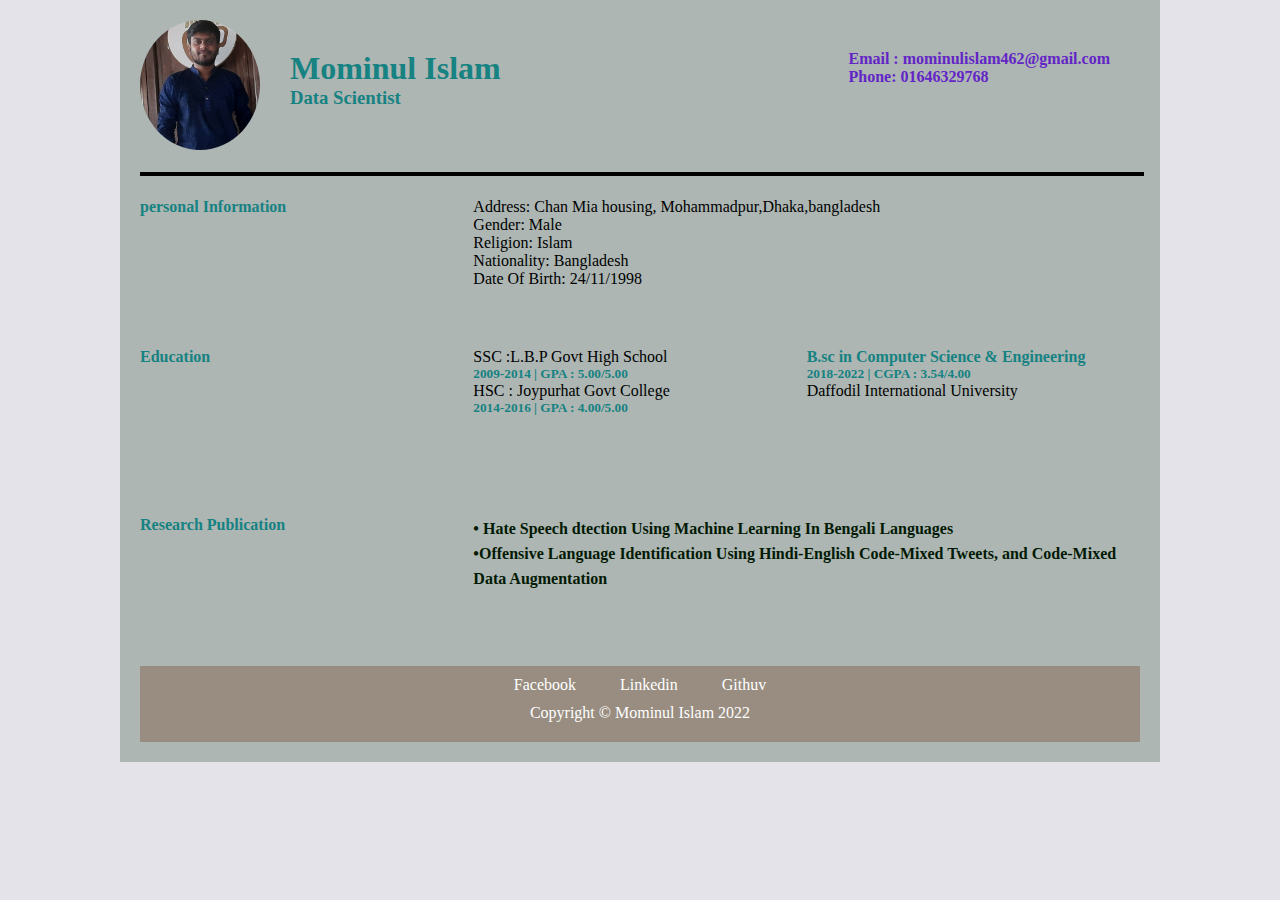
<file: cv/index.html>
<!DOCTYPE html>
<html lang="en">
    <head>
        <meta charset="UTF-8">
        <meta http-equiv="X-UA-Compatible" content="IE=edge">
        <meta name="viewport" content="width=device-width, initial-scale=1.0">
        <title>CV</title>
        <link rel="stylesheet" href="style.css">
    </head>
    <body>
        <!--container start-->
        <div class="container">
            <!--header start-->
            <header>
                <div class="header-pa">
                    
                    <img class="ppimg" src="2.jpg">

                <div class="about">
                    <h1>Mominul Islam</h1>
                    <h3>Data Scientist</h3>
                </div>
                </div>
                


                <div class="contact">
                    <p><a href="mailto:mominulislam462@gmail.com">Email :
                            mominulislam462@gmail.com</a></p>
                    <p><a href="tel:+8801646329768">Phone: 01646329768</a></p>
                </div>
            </header>
            <!--header end-->

            <div class="clear-div"></div>
            <hr>

            <!--main start-->

            <div class="personal-info">
                <div class="pp1"><h4>personal Information</h4>
                </div>

                <div class="details">
                    <p>Address: Chan Mia housing, Mohammadpur,Dhaka,bangladesh</p>
                    <p>Gender: Male</p>
                    <p>Religion: Islam</p>
                    <p>Nationality: Bangladesh</p>
                    <p>Date Of Birth: 24/11/1998</p>
                </div>
                <!--education-->
                <div class="education">
                    <h4>Education</h4>

                </div>

                <div class="edu-info">
                    <p>SSC :L.B.P Govt High School</p>
                    <h5>2009-2014 | GPA : 5.00/5.00 </h5>
                    <p> HSC : Joypurhat Govt College</p>
                    <h5>2014-2016 | GPA : 4.00/5.00 </h5>

                </div>

                <div class="uv-info">
                    <h4>B.sc in Computer Science & Engineering</h4>
                    <h5>2018-2022 | CGPA : 3.54/4.00 </h5>
                    <p>Daffodil International University</p>

                </div>

                <!--education end-->
                <!--Reserach Publication-->

                <div class="publication">
                    <h4>Research Publication</h4>

                </div>

                <div class="pbc">
                    <h4><a class="research_text" href="https://ieeexplore.ieee.org/abstract/document/9788344">&#8226; Hate Speech
                            dtection Using Machine Learning In Bengali Languages</a></h4>
                    <h4><a class="research_text" href="https://scholar.google.com/citations?view_op=view_citation&hl=en&user=y23Eb-UAAAAJ&authuser=1&citation_for_view=y23Eb-UAAAAJ:u5HHmVD_uO8C">&#8226;Offensive
                            Language Identification Using Hindi-English
                            Code-Mixed Tweets, and Code-Mixed Data Augmentation</a></h4>
                </div>
                <!--Research End-->

                <!--project-->

                <div class="project">


                </div>
                <!--projcet end-->
                <!--footer Start-->
               

                <!--footer end-->



            </div>


            <footer class="last-container"> 
                <a href="">Facebook</a>
                <a href="">Linkedin</a>
                <a href="">Githuv</a>
                <p>Copyright &copy; Mominul Islam 2022 </p>

            </footer>


            <!--main end-->

        </div>
        <!--container end-->




    </body>
</html>
</file>
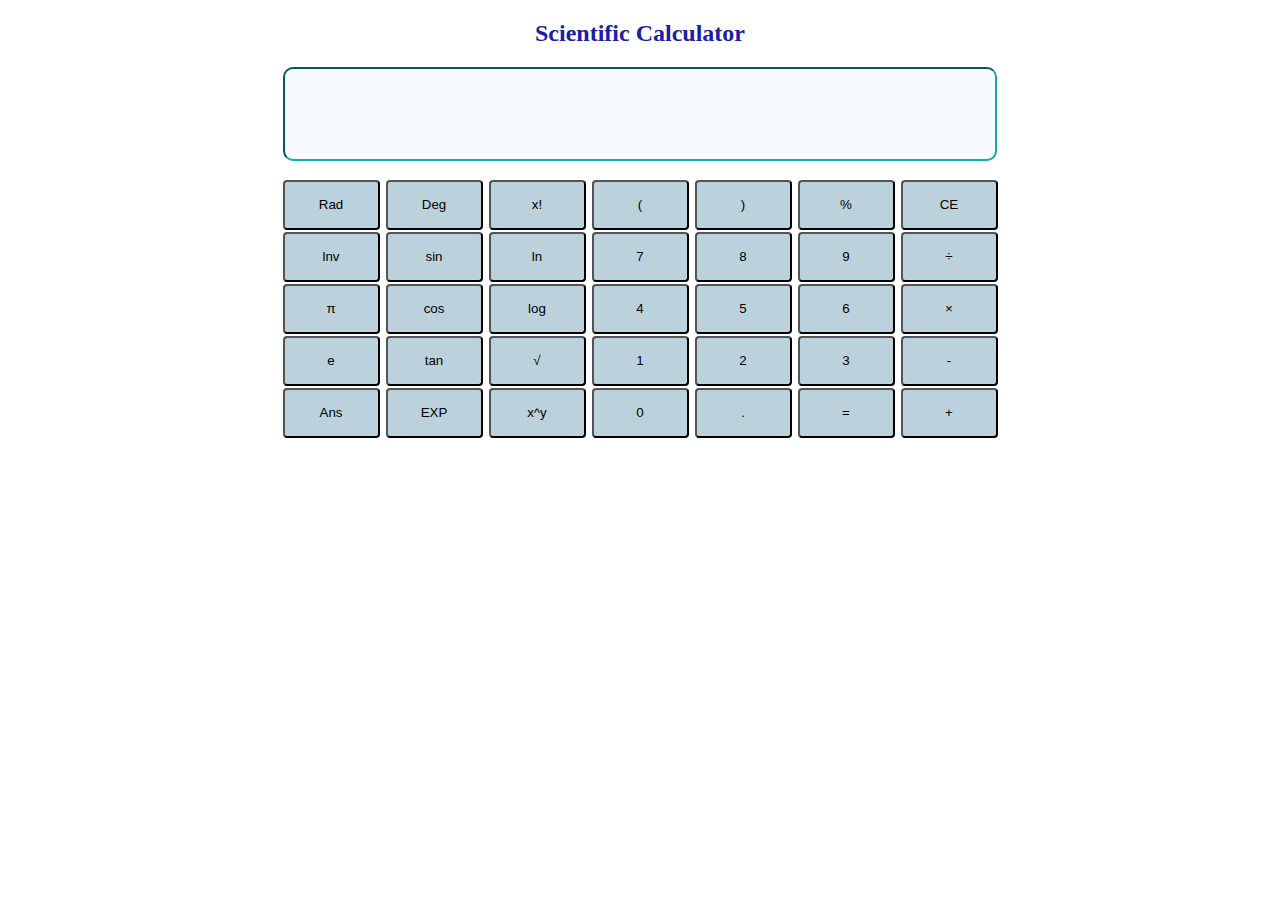
<file: CSS/calculator_project/index.html>
<!DOCTYPE html>
<html lang="en">
<head>
    <meta charset="UTF-8">
    <meta http-equiv="X-UA-Compatible" content="IE=edge">
    <meta name="viewport" content="width=, initial-scale=1.0">
    <title>Calculator</title>
    <link rel="stylesheet" href="style.css">
</head>
<body>
    <h2>
     Scientific Calculator 
    </h2>

    <div class="text-body">
        <input class="text-input" type="text">
    </div> 
    <br>
    <div class="cal-body">
        <div>
            <input class="btn" type="button" value="Rad">
            <input class="btn" type="button" value="Deg">
            <input class="btn" type="button" value="x!">
            <input class="btn" type="button" value="(">
            <input class="btn" type="button" value=")">
            <input class="btn" type="button" value="%">
            <input class="btn" type="button" value="CE">
        </div>

        <div>
            <input class="btn" type="button" value="lnv">
            <input class="btn" type="button" value="sin">
            <input class="btn" type="button" value="ln">
            <input class="btn" type="button" value="7">
            <input class="btn" type="button" value="8">
            <input class="btn" type="button" value="9">
            <input class="btn" type="button" value="÷">
        </div>

        <div>
            <input class="btn" type="button" value="π">
            <input class="btn" type="button" value="cos">
            <input class="btn" type="button" value="log">
            <input class="btn" type="button" value="4">
            <input class="btn" type="button" value="5">
            <input class="btn" type="button" value="6">
            <input class="btn" type="button" value="×">
        </div>

        <div>
            <input class="btn" type="button" value="e">
            <input class="btn" type="button" value="tan">
            <input class="btn" type="button" value="√">
            <input class="btn" type="button" value="1">
            <input class="btn" type="button" value="2">
            <input class="btn" type="button" value="3">
            <input class="btn" type="button" value="-">
        </div>

        <div>
            <input class="btn" type="button" value="Ans">
            <input class="btn" type="button" value="EXP">
            <input class="btn" type="button" value="x^y">
            <input class="btn" type="button" value="0">
            <input class="btn" type="button" value=".">
            <input class="btn" type="button" value="=">
            <input class="btn" type="button" value="+">
        </div>



    </div>
   
</body>
</html>
</file>
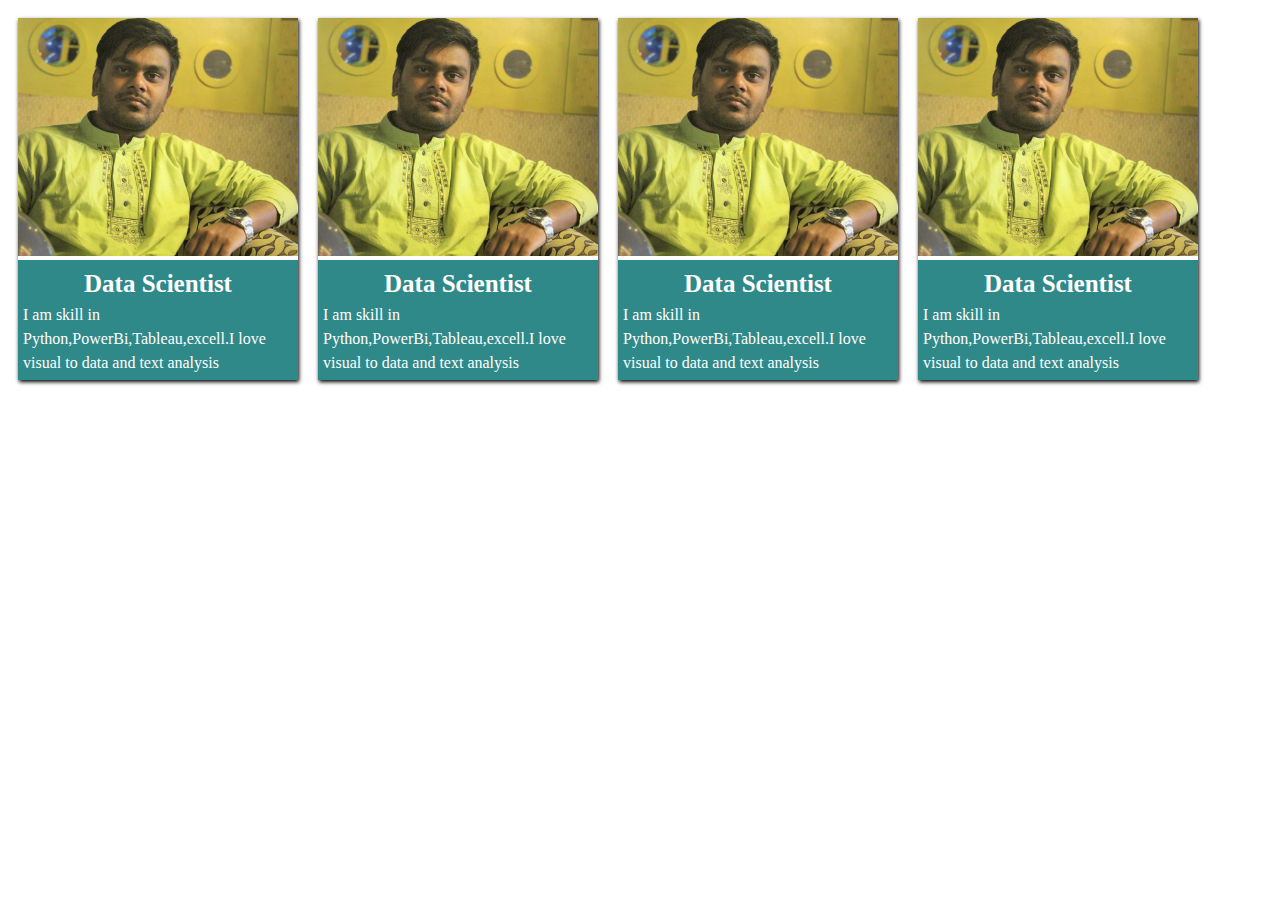
<file: CSS/card/index.html>
<!DOCTYPE html>
<html lang="en">
    <head>
        <meta charset="UTF-8">
        <meta http-equiv="X-UA-Compatible" content="IE=edge">
        <meta name="viewport" content="width=device-width, initial-scale=1.0">
        <title>Card</title>
        <link rel="stylesheet" href="style.css">
    </head>
    <body>

        <div class="container">

            <div class="card">
                <img class="imgs-style" src="momin.jpg">
    
                <div class="card-inside">
                    <div class="title">
                        Data Scientist
                    </div>
                    <div class="description">
                       I am skill in Python,PowerBi,Tableau,excell.I love visual to data and text analysis
                    </div>
    
    
                </div>
    
            </div>

            <div class="container">

                <div class="card">
                    <img class="imgs-style" src="momin.jpg">
        
                    <div class="card-inside">
                        <div class="title">
                            Data Scientist
                        </div>
                        <div class="description">
                           I am skill in Python,PowerBi,Tableau,excell.I love visual to data and text analysis
                        </div>
        
        
                    </div>
        
                </div>
            </div>
            <div class="container">

                <div class="card">
                    <img class="imgs-style" src="momin.jpg">
        
                    <div class="card-inside">
                        <div class="title">
                            Data Scientist
                        </div>
                        <div class="description">
                           I am skill in Python,PowerBi,Tableau,excell.I love visual to data and text analysis
                        </div>
        
        
                    </div>
        
                </div>
            </div>
            <div class="container">

                <div class="card">
                    <img class="imgs-style" src="momin.jpg">
        
                    <div class="card-inside">
                        <div class="title">
                            Data Scientist
                        </div>
                        <div class="description">
                           I am skill in Python,PowerBi,Tableau,excell.I love visual to data and text analysis
                        </div>
        
        
                    </div>
        
                </div>
            </div>
        </div>


        
        
    </body>
</html>
</file>
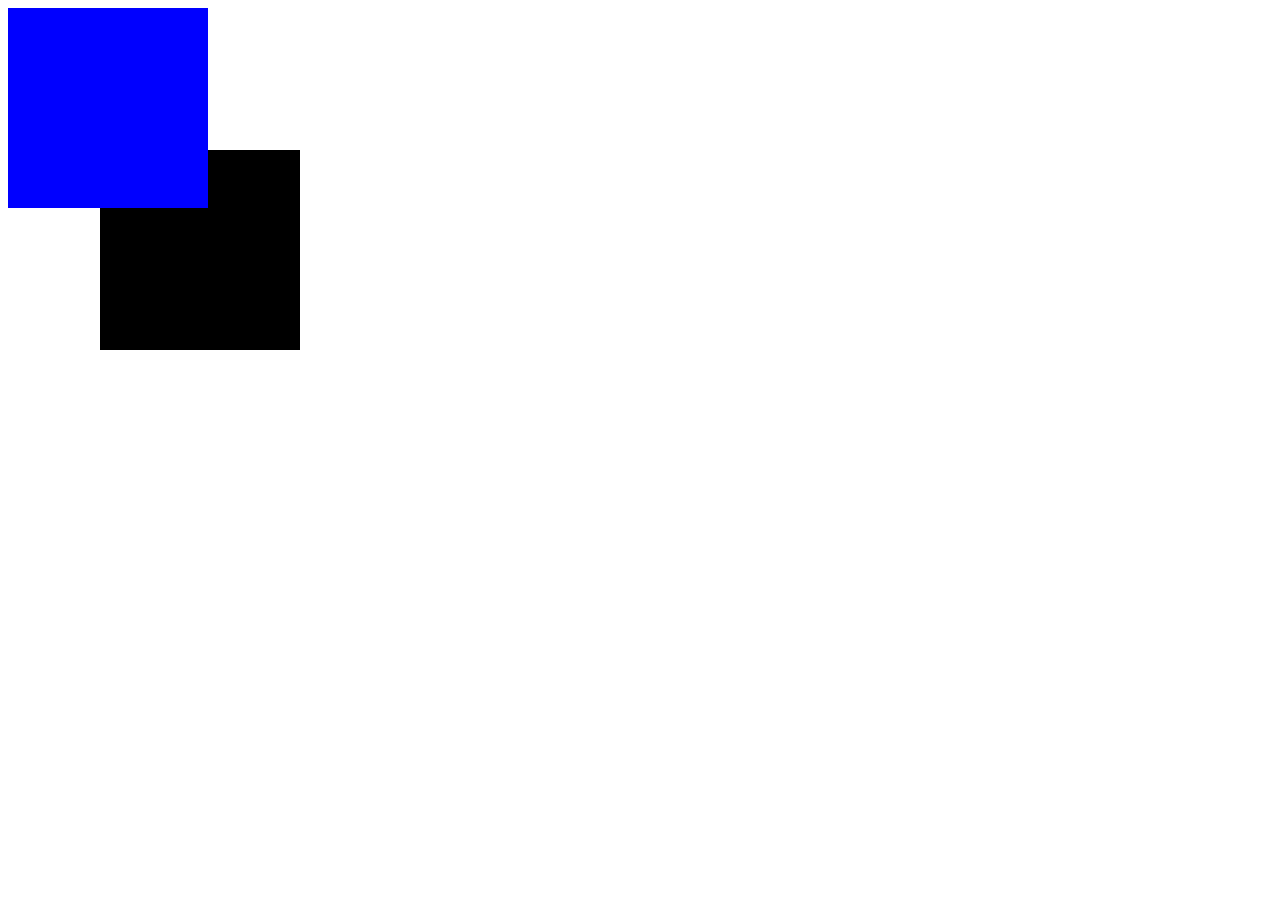
<file: CSS/z-index and css3 variables/index.html>
<!DOCTYPE html>
<html lang="en">
<head>
    <meta charset="UTF-8">
    <meta http-equiv="X-UA-Compatible" content="IE=edge">
    <meta name="viewport" content="width=device-width, initial-scale=1.0">
    <title>z-index and css3 variables</title>

    <style>
        
        div{
            height: 200px;
            width: 200px;
        }

        :root{
            --bacground-color:black;
            --primary-color:blue;
        }



        .div1{

            background: var(--primary-color);
            position: absolute;
            z-index: 1;
        }

        .div2{

            background: var(--bacground-color);
            position: absolute;
            z-index: -1;
            top: 150px;
            left: 100px;
        }
    </style>
</head>
<body>
    <div class="div1"></div>
    <div class="div2"></div>

</body>
</html>
</file>
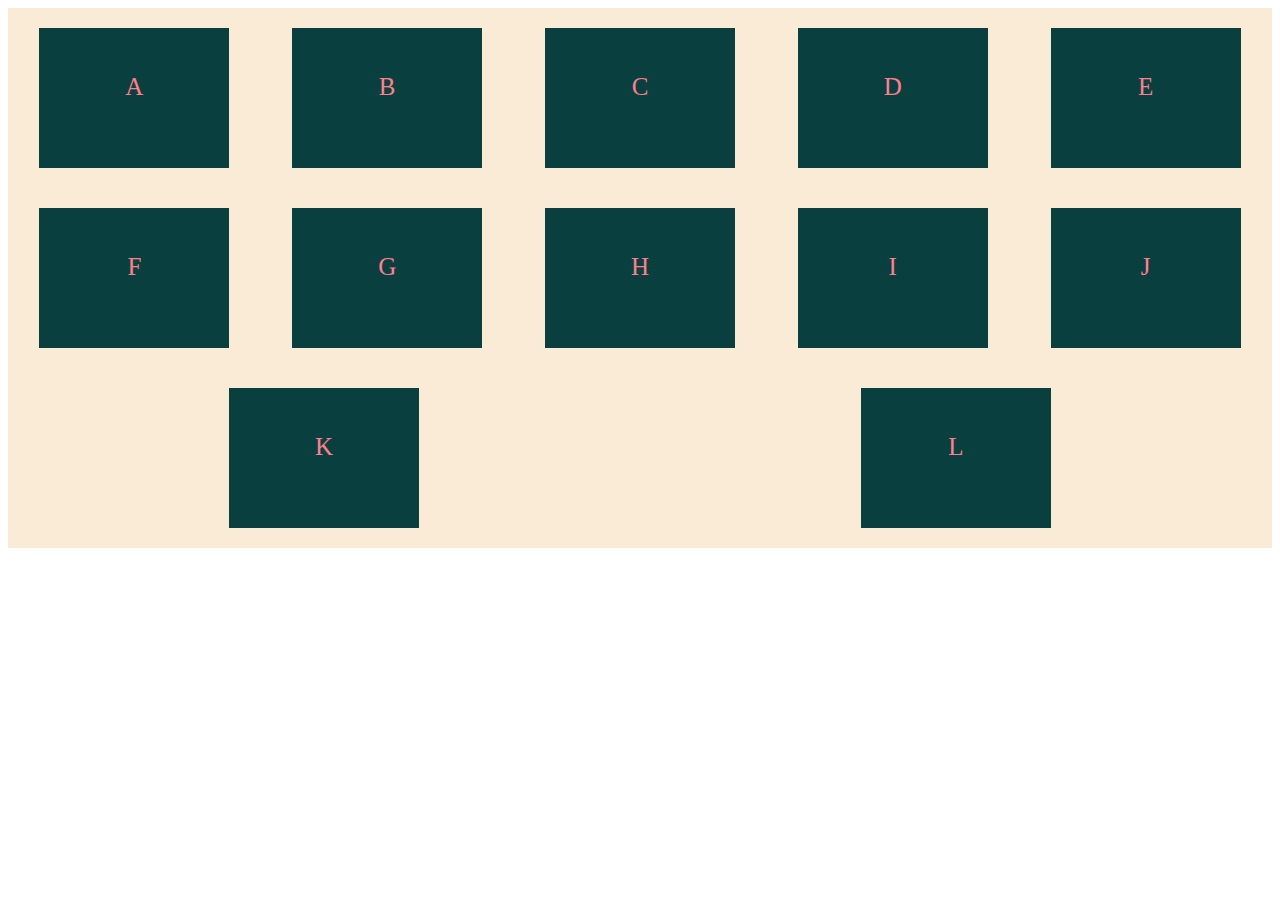
<file: CSS/Flex box Layout/flex.html>
<!DOCTYPE html>
<html lang="en">
<head>
    <meta charset="UTF-8">
    <meta http-equiv="X-UA-Compatible" content="IE=edge">
    <meta name="viewport" content="width=device-width, initial-scale=1.0">
    <title>Flexbox</title>
    <style>
        .flex-container{

            background-color: antiquewhite;
            display: flex;
            flex-wrap: wrap;
            justify-content: space-around;
        }
        .flex-container > div{

            height: 50px;
            width: 100px;
            font-size: 25px;
            text-align: center;
            background-color: rgb(10, 63, 63);
            color: rgb(255, 127, 140);
            margin: 20px;
            padding:45px;
            
        }
    </style>
</head>
<body>


    <div class="flex-container">
        <div class="div1">A</div>
        <div class="div2">B</div>
        <div class="div3">C</div>
        <div class="div4">D</div>
        <div class="div5">E</div>
        <div class="div6">F</div>
        <div class="div7">G</div>
        <div class="div8">H</div>
        <div class="div9">I</div>
        <div class="div10">J</div>
        <div class="div11">K</div>
        <div class="div12">L</div>
    </div>

    

   

</body>
</html>
</file>
<file: cv/style.css>
*{
    margin: 0;
    padding: 0;
}

body{
    background-color: rgb(228, 227, 233);
}

.container{
    max-width: 1000px;
    background-color: rgb(173, 182, 179);
    margin:0 auto;
    padding: 20px;

}
.header-part{
    align-items: tex;
}
.ppimg{
    height: 130px;
    width: 120px;
    border-radius: 50%;
    float: left;
}
.about{
    float:left;
    padding: 30px;
}

h1,h2,h3,h4,h5,h6{
    color:rgb(22, 130, 130); ;
}

.contact{
    float: right;
    padding: 30px;
}

.contact a{

    text-decoration: none;
    color: rgb(99, 37, 198);
    font-weight: bold;
}

.contact a:hover{
    opacity: 0.6;
    color: brown;
    text-decoration: underline;
}
.clear-div{
    clear: both;
}

hr{

    border: solid black 2px;
    width: 100%;
    margin: 22px auto;


}


.personal-info{
    height: 100%;
    display: grid;
    grid-template-columns: repeat(12, 1fr);
    grid-template-rows: 50px auto 50px;
    grid-row-gap: 100px;
    grid-template-areas: 
     "p p p p de de de de de de de de"
     "ed ed ed ed ei ei ei ei uv uv uv uv"
     "pu pu pu pu pbc pbc pbc pbc pbc pbc pbc pbc"

    
    ;
}
.pp1{
   
   grid-area: p;

 
}
.details{
    grid-area: de;
    font-size: 16px;
    
   
}
.education{
grid-area: ed;
}

.edu-info{
grid-area: ei;
}

.uv-info{
    grid-area: uv;
}
.publication{
    grid-area: pu;
}
.pbc{
    grid-area: pbc;
    line-height: 25px;
}
.research_text{
    text-decoration: none;
    color: rgb(2, 26, 3);
}

/*----------------
Footer Start
----------*/
.last-container{

    background-color: rgb(152, 141, 128);
    text-align: center;
    padding: 10px;
    
}

.last-container a{
  
    text-decoration: none;
    color: white;
    margin: 20px ;

}

.last-container p{

 color: white;
 margin: 10px ;
}
</file>
<file: CSS/calculator_project/style.css>
h2{
    text-align: center;
    color: rgb(26, 33, 164);
}

.text-body{
    text-align: center;
  
}

.text-input{
    width: 700px;
    height: 80px;
    background-color: rgb(247, 251, 255);
    border-radius: 10px;
    border-color: rgb(16, 172, 172);
    text-align: right;
    font-size: 20px;
    font-weight: bold;
    padding: 5px;
    letter-spacing: 2px;
    
}
.cal-body{
    text-align: center;
    
    
}

.btn{
    width: 97px;
    height: 50px;
    background-color: rgb(187, 210, 220);
    border-radius: 4px;
    margin: 1px;
    
}

.btn:hover{
    background-color: rgb(189, 228, 228);
    opacity: 0.6;
}
</file>
<file: CSS/card/style.css>
.container{
    box-sizing: border-box;
    display: flex;
}
.card{
    width: 280px;
    margin: 10px;
    box-sizing: border-box;
    box-shadow: 1px 2px 4px black ;
}

.imgs-style{
    width: 100%;
}

.card-inside{
    padding: 5px;
    line-height: 1.5;
    background-color: rgb(48, 137, 137);
   color: white;
   

}

.title{
    text-align: center;
    font-size: 25px;
    font-weight: bold;
}

.card:hover{
    box-shadow: 7px 15px 15px black;
}
</file>
